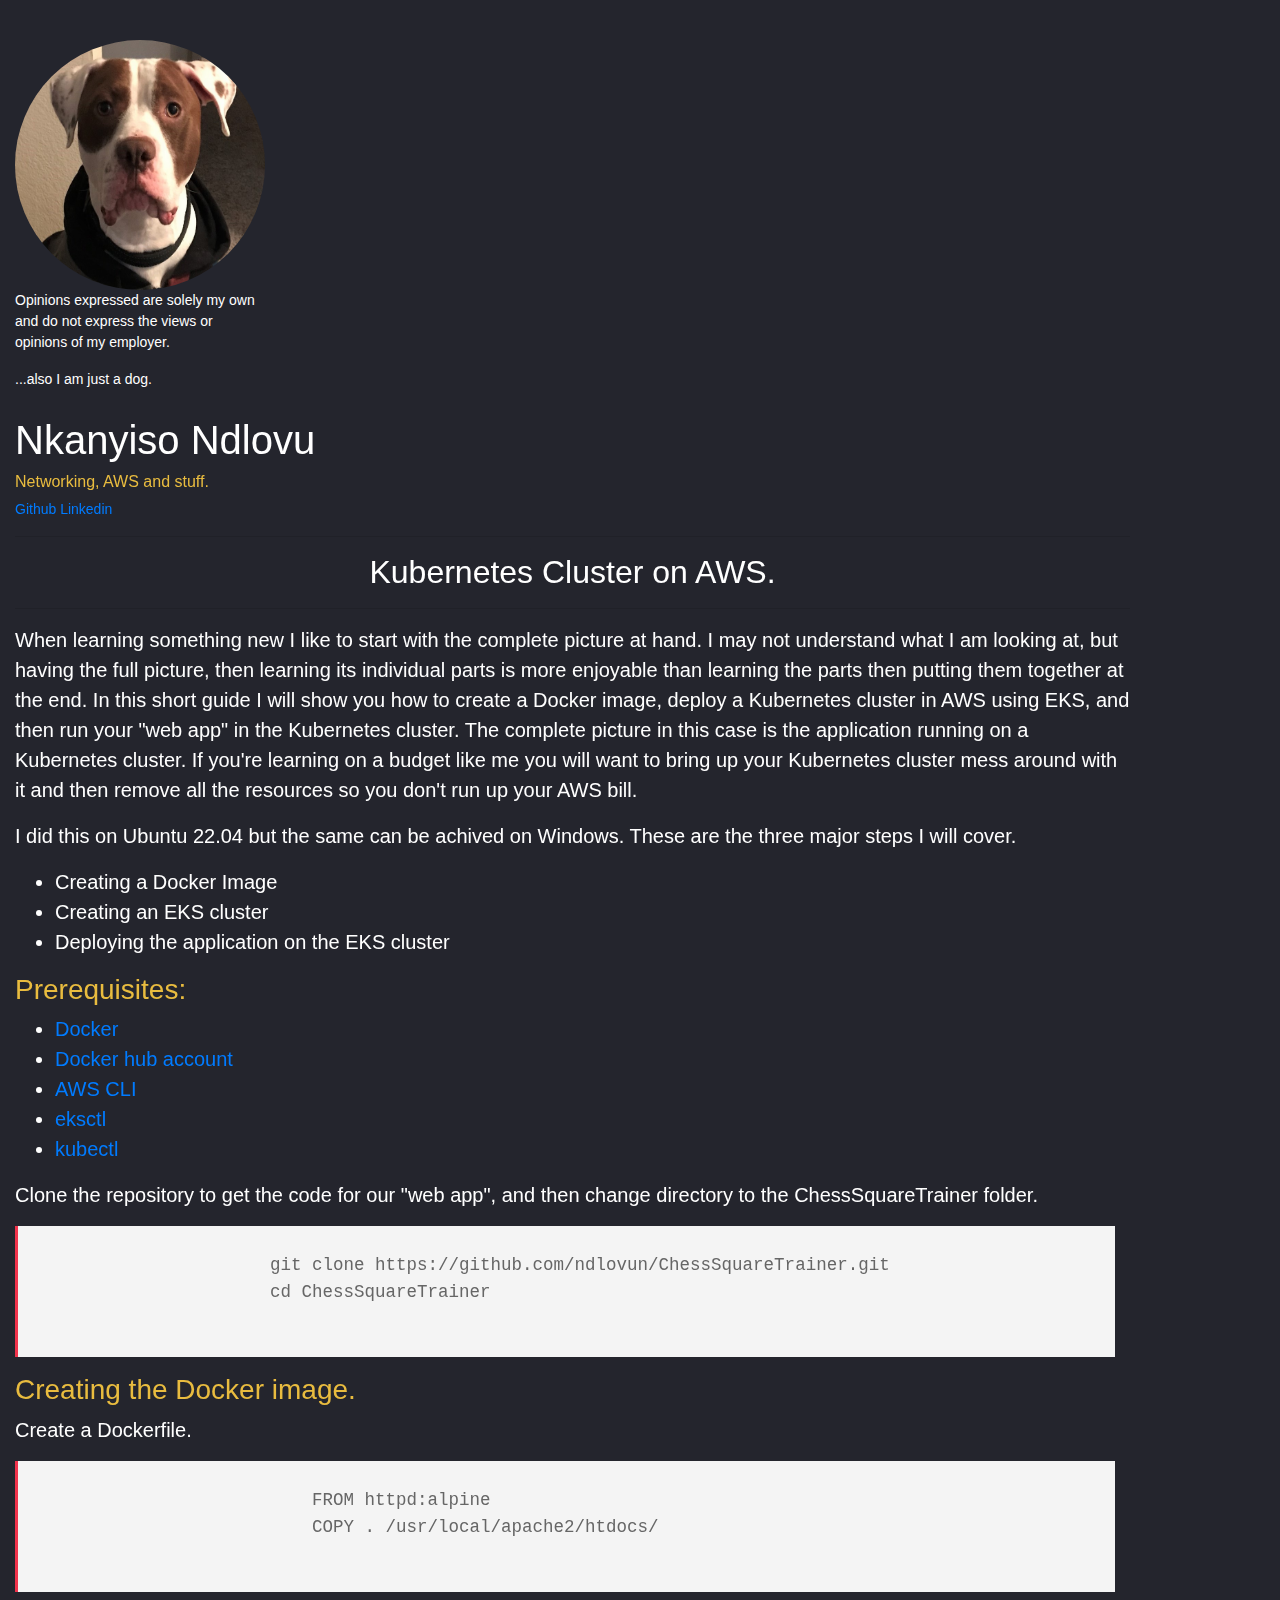
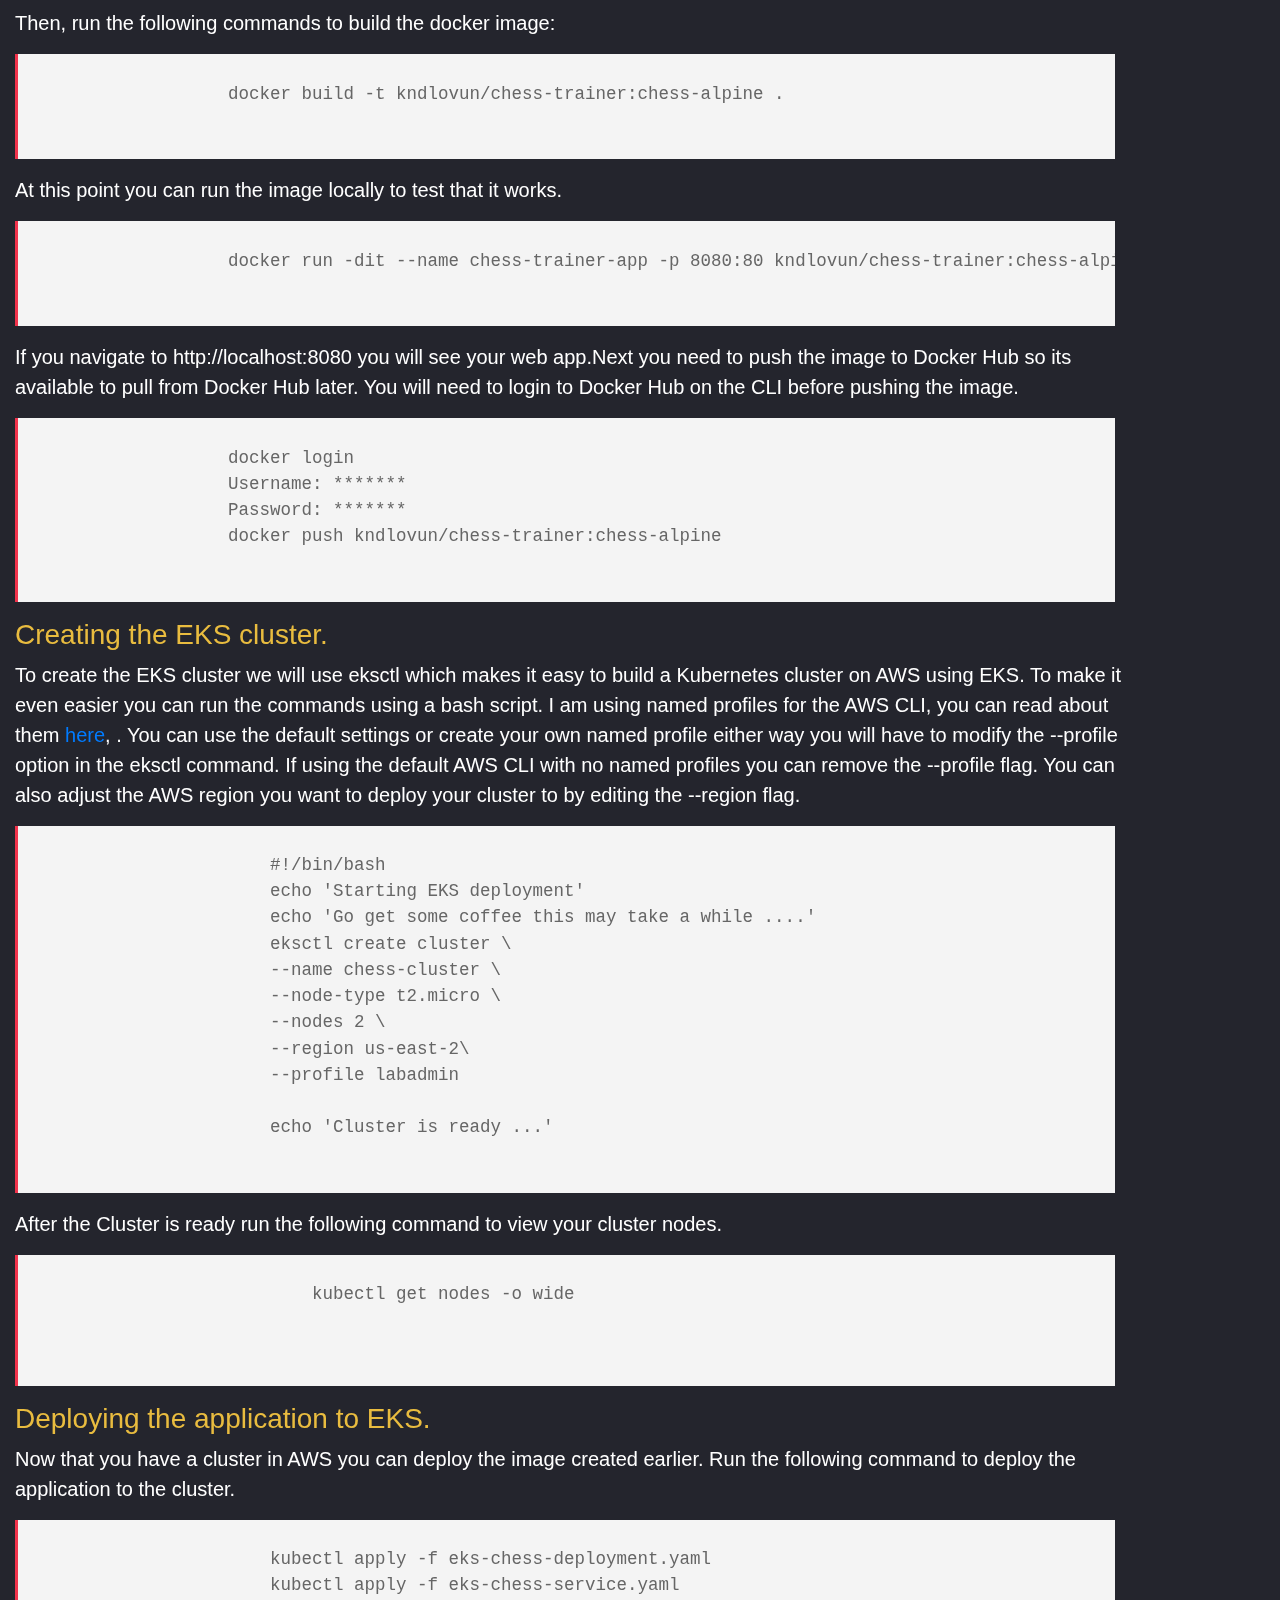
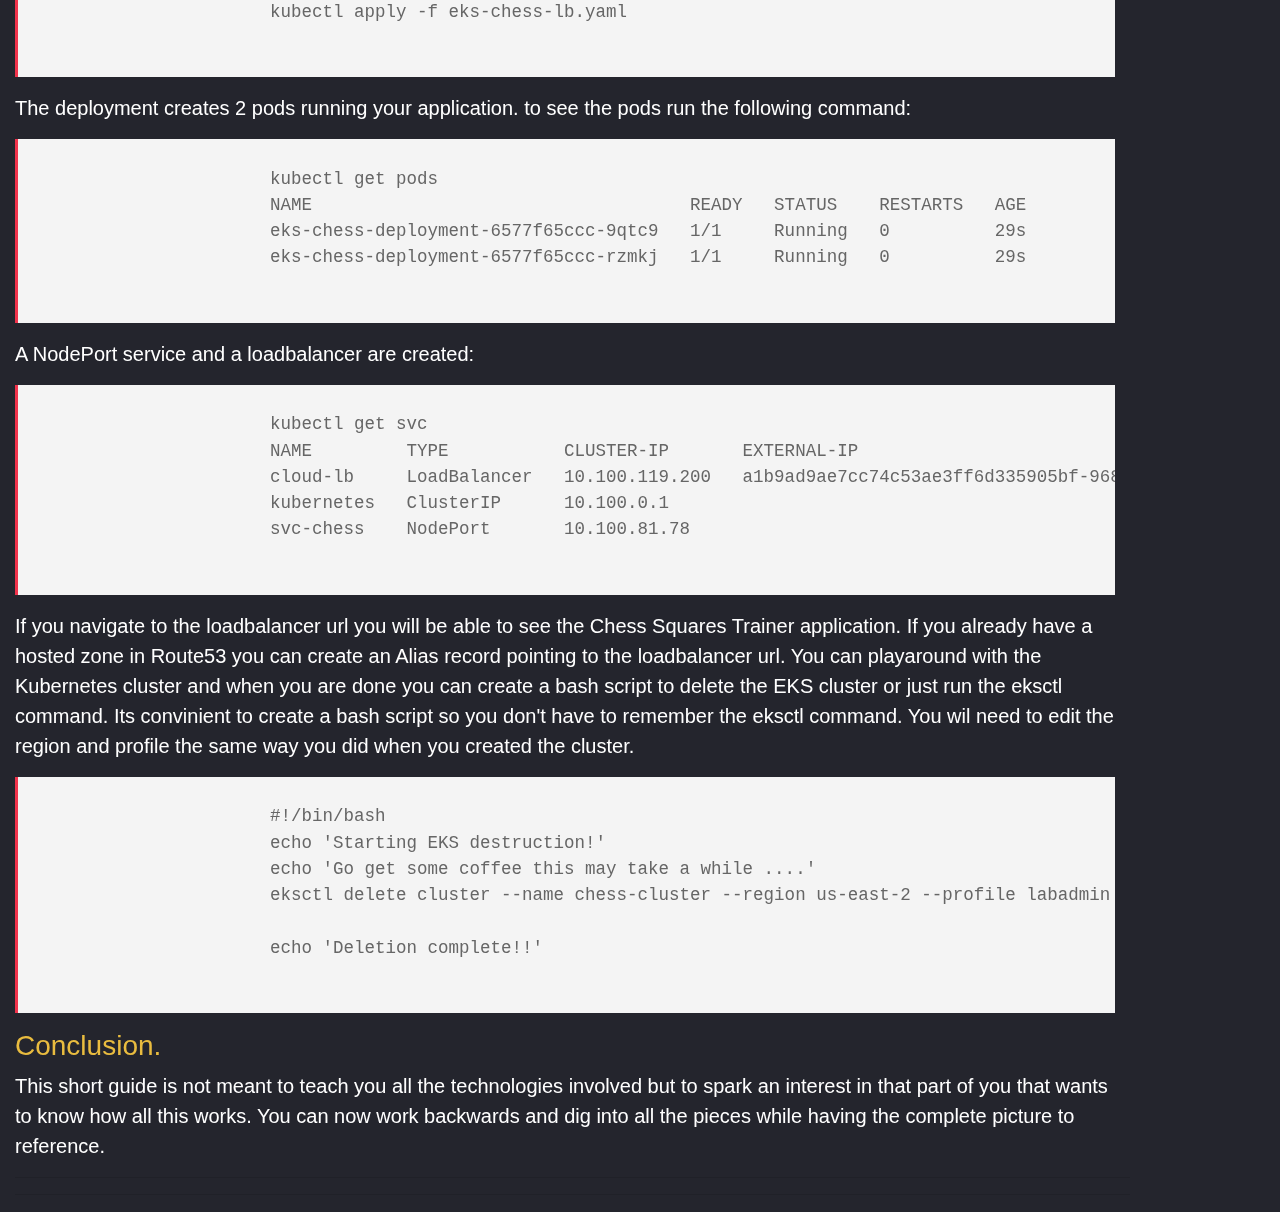
<file: index.html>
<!DOCTYPE html>
<html lang="en">
<head>
	<meta charset="UTF-8">
	<meta http-equiv="X-UA-Compatible" content="IE=edge">
	<meta name="viewport" content="width=device-width, initial-scale=1.0">
	<link rel="stylesheet" href="https://maxcdn.bootstrapcdn.com/bootstrap/4.0.0/css/bootstrap.min.css"
		integrity="sha384-Gn5384xqQ1aoWXA+058RXPxPg6fy4IWvTNh0E263XmFcJlSAwiGgFAW/dAiS6JXm" crossorigin="anonymous">
	<link rel="stylesheet" href="index.css">
	<script src="index.js"></script>
	<title>awsnet.expert</title>
</head>
<body>
    <div class="container-fluid">
        <div class="row">
            <div class="col-md-2">
                <img class="sugar-pic" src="sugar.jpeg" alt="sugar's pic">
		        <p>Opinions expressed are solely my own and do not express the views or opinions of my employer.</p>
		        <p>...also I am just a dog.</p>
            </div>
            <div class="col">
                <h1>Nkanyiso Ndlovu</h1>
				<h4>Networking, AWS and stuff.</h4>
					<div class="links">
						<a href="https://github.com/ndlovun" target="blank">Github</a>
						<a href="https://www.linkedin.com/in/nkanyiso-kyle-ndlovu-9a0139b8" target="blank">Linkedin</a>
                    </div>
                 <hr>
                    <h2>Kubernetes Cluster on AWS.</h2>
                <hr>
            
                <p>
                    When learning something new I like to start with the complete picture at hand. I may not understand what I am looking at, but having the full picture, then 
                    learning its individual parts is more enjoyable than learning the parts then putting them together at the end. In this short guide I will
                    show you how to create a Docker image, deploy a Kubernetes cluster in AWS using EKS, and then run your "web app" in the Kubernetes cluster. The complete picture
                    in this case is the application running on a Kubernetes cluster. If you're learning on a budget like me you will want to bring up your Kubernetes cluster mess around with it and 
                    then remove all the resources so you don't run up your AWS bill.         
                </p>
                
                <p>
                    I did this on Ubuntu 22.04 but the same can be achived on Windows. These are the three major steps I will cover.
                    <ul>
                        <li>Creating a Docker Image</li>
                        <li>Creating an EKS cluster</li>
                        <li>Deploying the application on the EKS cluster</li>
                    </ul>
                </p>
                
                <h3>Prerequisites:</h3>
                <ul>                  
                    <li><a href="https://docs.docker.com/get-docker/" target="blank">Docker</a></li>
                    <li><a href="https://hub.docker.com/" target="blank">Docker hub account</a></li>
                    <li><a href="https://docs.aws.amazon.com/cli/latest/userguide/getting-started-install.html" target="blank">AWS CLI</a></li>
                    <li><a href="https://docs.aws.amazon.com/eks/latest/userguide/eksctl.html" target="blank">eksctl</a></li>
                    <li><a href="https://kubernetes.io/docs/tasks/tools/install-kubectl-linux/" target="blank">kubectl</a></li>
                </ul>
                </ul>
               
                <p>Clone the repository to get the code for our "web app", and then change directory to the ChessSquareTrainer folder.</p>
                
                
                    <pre>
                    <code>
                        git clone https://github.com/ndlovun/ChessSquareTrainer.git
                        cd ChessSquareTrainer
                    </code>   
                </pre>                                 
                
                            
                <h3>Creating the Docker image.</h3>                  
            
                <p>
                        Create a Dockerfile.
                </p>
                <pre>
                        <code>
                            FROM httpd:alpine
                            COPY . /usr/local/apache2/htdocs/
                        </code>
                    </pre>

            <p>
                Then, run the following commands to build the docker image:
            </p>
                <pre>
                <code>
                    docker build -t kndlovun/chess-trainer:chess-alpine . 
                </code>
            </pre>
           
            
            <p>At this point you can run the image locally to test that it works.</p>
            <p>
                <pre>
                <code>
                    docker run -dit --name chess-trainer-app -p 8080:80 kndlovun/chess-trainer:chess-alpine 
                </code>
            </pre>
            </p>
            <p>If you navigate to http://localhost:8080 you will see your web app.Next you need to push the image to Docker Hub so its available to pull from Docker Hub later. You 
                will need to login to Docker Hub on the CLI before pushing the image.
            </p>

            <pre>
                <code>
                    docker login 
                    Username: *******
                    Password: *******
                    docker push kndlovun/chess-trainer:chess-alpine 
                </code>
            </pre>
            

                <h3>Creating the EKS cluster.</h3> 
                <p>
                   To create the EKS cluster we will use eksctl which makes it easy to build a Kubernetes cluster on AWS using EKS. To make it even easier you can run the commands 
                   using a bash script. I am using named profiles for the AWS CLI, you can read about them <a href="https://docs.aws.amazon.com/cli/latest/userguide/cli-configure-profiles.html" target="blank">here</a>, 
                   . You can use the default settings or create your own named profile either way you will have to modify the --profile option in the eksctl command. If using the default 
                   AWS CLI with no named profiles you can remove the --profile flag. You can also adjust the AWS region you want to deploy your cluster to by editing the --region flag.
                </p>

                <pre>
                    <code>
                        #!/bin/bash
                        echo 'Starting EKS deployment'
                        echo 'Go get some coffee this may take a while ....'
                        eksctl create cluster \
                        --name chess-cluster \
                        --node-type t2.micro \
                        --nodes 2 \
                        --region us-east-2\
                        --profile labadmin

                        echo 'Cluster is ready ...' 
                    </code>
                </pre>
                <p>
                    After the Cluster is ready run the following command to view your cluster nodes.
                </p>
                    <pre>
                        <code>
                            kubectl get nodes -o wide
                            
                        </code>
                    </pre>

               
                <h3>Deploying the application to EKS.</h3> 
                <p>
                    Now that you have a cluster in AWS you can deploy the image created earlier. Run the following command to deploy the application to the cluster.
            
                </p>
                <pre>
                    <code>
                        kubectl apply -f eks-chess-deployment.yaml
                        kubectl apply -f eks-chess-service.yaml
                        kubectl apply -f eks-chess-lb.yaml 
                    </code>
                </pre>

                <p>
                    The deployment creates 2 pods running your application. to see the pods run the following command:

                </p>
                <pre>
                    <code>
                        kubectl get pods
                        NAME                                    READY   STATUS    RESTARTS   AGE
                        eks-chess-deployment-6577f65ccc-9qtc9   1/1     Running   0          29s
                        eks-chess-deployment-6577f65ccc-rzmkj   1/1     Running   0          29s
                    </code>
                </pre>

                <p>
                    A NodePort service and a loadbalancer are created:

                </p>
                <pre>
                    <code>
                        kubectl get svc
                        NAME         TYPE           CLUSTER-IP       EXTERNAL-IP                                                              PORT(S)        AGE
                        cloud-lb     LoadBalancer   10.100.119.200   a1b9ad9ae7cc74c53ae3ff6d335905bf-968043654.us-east-2.elb.amazonaws.com   80:30931/TCP   116s
                        kubernetes   ClusterIP      10.100.0.1       <none>                                                                   443/TCP        56m
                        svc-chess    NodePort       10.100.81.78     <none>                                                                   80:30001/TCP   2m1s
                    </code>
                </pre>

                <p>If you navigate to the loadbalancer url you will be able to see the Chess Squares Trainer application. If you already have a hosted zone in Route53 you can 
                    create an Alias record pointing to the loadbalancer url. You can playaround with the Kubernetes cluster and when you are done you can create a bash script to 
                    delete the EKS cluster or just run the eksctl command. Its convinient to create a bash script so you don't have to remember the eksctl command. You wil need to edit the region and profile the same way you did when you created the cluster.
                </p>
                <pre>
                    <code>
                        #!/bin/bash
                        echo 'Starting EKS destruction!'
                        echo 'Go get some coffee this may take a while ....'
                        eksctl delete cluster --name chess-cluster --region us-east-2 --profile labadmin

                        echo 'Deletion complete!!'
                    </code>
                </pre>

                <h3>Conclusion.</h3> 
                <p>
                    This short guide is not meant to teach you all the technologies involved but to spark an interest in that part of you that wants to know how all this works. 
                    You can now work backwards and dig into all the pieces while having the complete picture to reference.
                </p>

                <hr>
                    <!-- <h5><a href="blog_entry_0.html">Previous Blog entry</a></h5> -->
                <hr>
            </div>
            <div class="col-md-2">
                <!-- right side content nothing for now. -->
            </div>

        </div>
    </div>
        
        
		
</body>

</html>
</file>
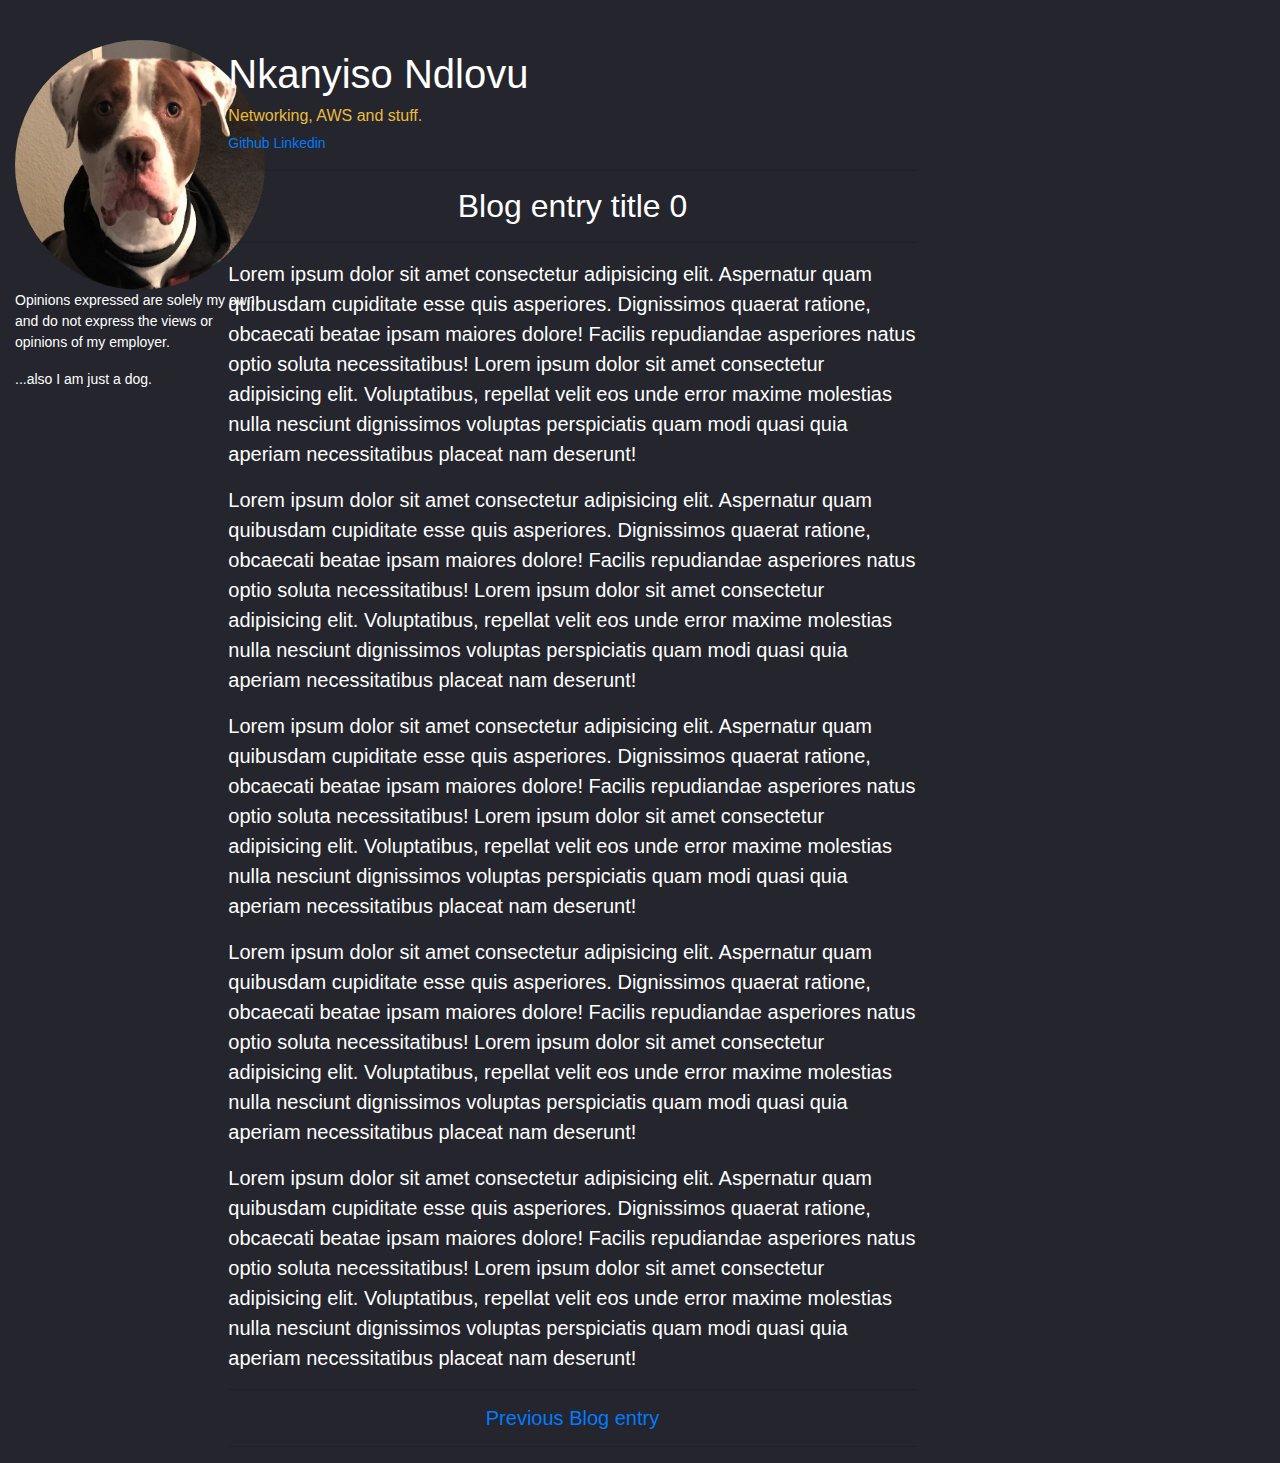
<file: blog_entry_0.html>
<!DOCTYPE html>
<html lang="en">
<head>
	<meta charset="UTF-8">
	<meta http-equiv="X-UA-Compatible" content="IE=edge">
	<meta name="viewport" content="width=device-width, initial-scale=1.0">
	<link rel="stylesheet" href="https://maxcdn.bootstrapcdn.com/bootstrap/4.0.0/css/bootstrap.min.css"
		integrity="sha384-Gn5384xqQ1aoWXA+058RXPxPg6fy4IWvTNh0E263XmFcJlSAwiGgFAW/dAiS6JXm" crossorigin="anonymous">
	<link rel="stylesheet" href="index.css">
	<script src="index.js"></script>
	<title>netsecbits</title>
</head>
<body>
    <div class="container-fluid">
        <div class="row">
            <div class="col-md-2">
                <img class="sugar-pic" src="sugar.jpeg" alt="sugar's pic">
		        <p>Opinions expressed are solely my own and do not express the views or opinions of my employer.</p>
		        <p>...also I am just a dog.</p>
            </div>
            <div class="col">
                <h1>Nkanyiso Ndlovu</h1>
				<h4>Networking, AWS and stuff.</h4>
					<div class="links">
						<a href="https://github.com/ndlovun" target="blank">Github</a>
						<a href="https://www.linkedin.com/in/nkanyiso-kyle-ndlovu-9a0139b8" target="blank">Linkedin</a>
                    </div>
                 <hr>
                    <h2>Blog entry title 0</h2>
                <hr>
            
                <p>
                        Lorem ipsum dolor sit amet consectetur adipisicing elit. Aspernatur quam quibusdam
                        cupiditate esse quis asperiores. Dignissimos quaerat ratione, obcaecati beatae ipsam
                        maiores dolore! Facilis repudiandae asperiores natus optio soluta necessitatibus!
                        Lorem ipsum dolor sit amet consectetur adipisicing elit. Voluptatibus, repellat velit
                        eos unde error maxime molestias nulla nesciunt dignissimos voluptas perspiciatis quam
                        modi quasi quia aperiam necessitatibus placeat nam deserunt!
            
                </p>
                <p>
                        Lorem ipsum dolor sit amet consectetur adipisicing elit. Aspernatur quam quibusdam
                        cupiditate esse quis asperiores. Dignissimos quaerat ratione, obcaecati beatae ipsam
                        maiores dolore! Facilis repudiandae asperiores natus optio soluta necessitatibus!
                        Lorem ipsum dolor sit amet consectetur adipisicing elit. Voluptatibus, repellat velit
                        eos unde error maxime molestias nulla nesciunt dignissimos voluptas perspiciatis quam
                        modi quasi quia aperiam necessitatibus placeat nam deserunt!
            
                </p>
                <p>
                        Lorem ipsum dolor sit amet consectetur adipisicing elit. Aspernatur quam quibusdam
                        cupiditate esse quis asperiores. Dignissimos quaerat ratione, obcaecati beatae ipsam
                        maiores dolore! Facilis repudiandae asperiores natus optio soluta necessitatibus!
                        Lorem ipsum dolor sit amet consectetur adipisicing elit. Voluptatibus, repellat velit
                        eos unde error maxime molestias nulla nesciunt dignissimos voluptas perspiciatis quam
                        modi quasi quia aperiam necessitatibus placeat nam deserunt!
            
                </p>
                <p>
                        Lorem ipsum dolor sit amet consectetur adipisicing elit. Aspernatur quam quibusdam
                        cupiditate esse quis asperiores. Dignissimos quaerat ratione, obcaecati beatae ipsam
                        maiores dolore! Facilis repudiandae asperiores natus optio soluta necessitatibus!
                        Lorem ipsum dolor sit amet consectetur adipisicing elit. Voluptatibus, repellat velit
                        eos unde error maxime molestias nulla nesciunt dignissimos voluptas perspiciatis quam
                        modi quasi quia aperiam necessitatibus placeat nam deserunt!
            
                </p>
                <p>
                        Lorem ipsum dolor sit amet consectetur adipisicing elit. Aspernatur quam quibusdam
                        cupiditate esse quis asperiores. Dignissimos quaerat ratione, obcaecati beatae ipsam
                        maiores dolore! Facilis repudiandae asperiores natus optio soluta necessitatibus!
                        Lorem ipsum dolor sit amet consectetur adipisicing elit. Voluptatibus, repellat velit
                        eos unde error maxime molestias nulla nesciunt dignissimos voluptas perspiciatis quam
                        modi quasi quia aperiam necessitatibus placeat nam deserunt!
            
                </p>
                <hr>
                    <h5><a href="blog_entry_0.html">Previous Blog entry</a></h5>
                <hr>
            </div>
            <div class="col-md-2">
                <!-- right side content nothing for now. -->
            </div>

        </div>
    </div>
        
        
		
</body>

</html>
</file>
<file: index.css>
.sugar-pic {
	width: 250px;
	height: 250px;
    border-radius: 100%;
    
}


.col-md-2 p {
    text-align: left;
    font-size: 0.7em;
    width: 250px;

}

body { 
    margin-top: 40px;
    background-color: #24252D;
	color: white;
    /* font-family: consolas; */
	font-size: 1.25em;
 
}

h2{
    text-align: center;
}

h5 {
    text-align: center;
}

.col{
    padding-top: 10px;
    padding-right: 150px;

}

.col h4 {
    color: #E9BC3F;
    font-size: 0.8em;
}

h3 {
    color: #E9BC3F;
}
.links {
    font-size: 0.7em;
    
    
}

.links:hover  {
     font-size: 90%;
 }

 pre {
    background: #f4f4f4;
    /* border: 1px solid #ddd; */
    border-left: 3px solid #f2334c;
    color: #666;
    page-break-inside: avoid;
    /* font-family: monospace; */
    /* font-size: 15px; */
    /* line-height: 1.6; */
    /* margin-bottom: 1.6em; */
    /* max-width: 100%; */
    overflow: auto;
    /* padding: 1em 1.5em; */
    /* display: block; */
    word-wrap: break-word;
    width: 1100px;
  }
</file>
